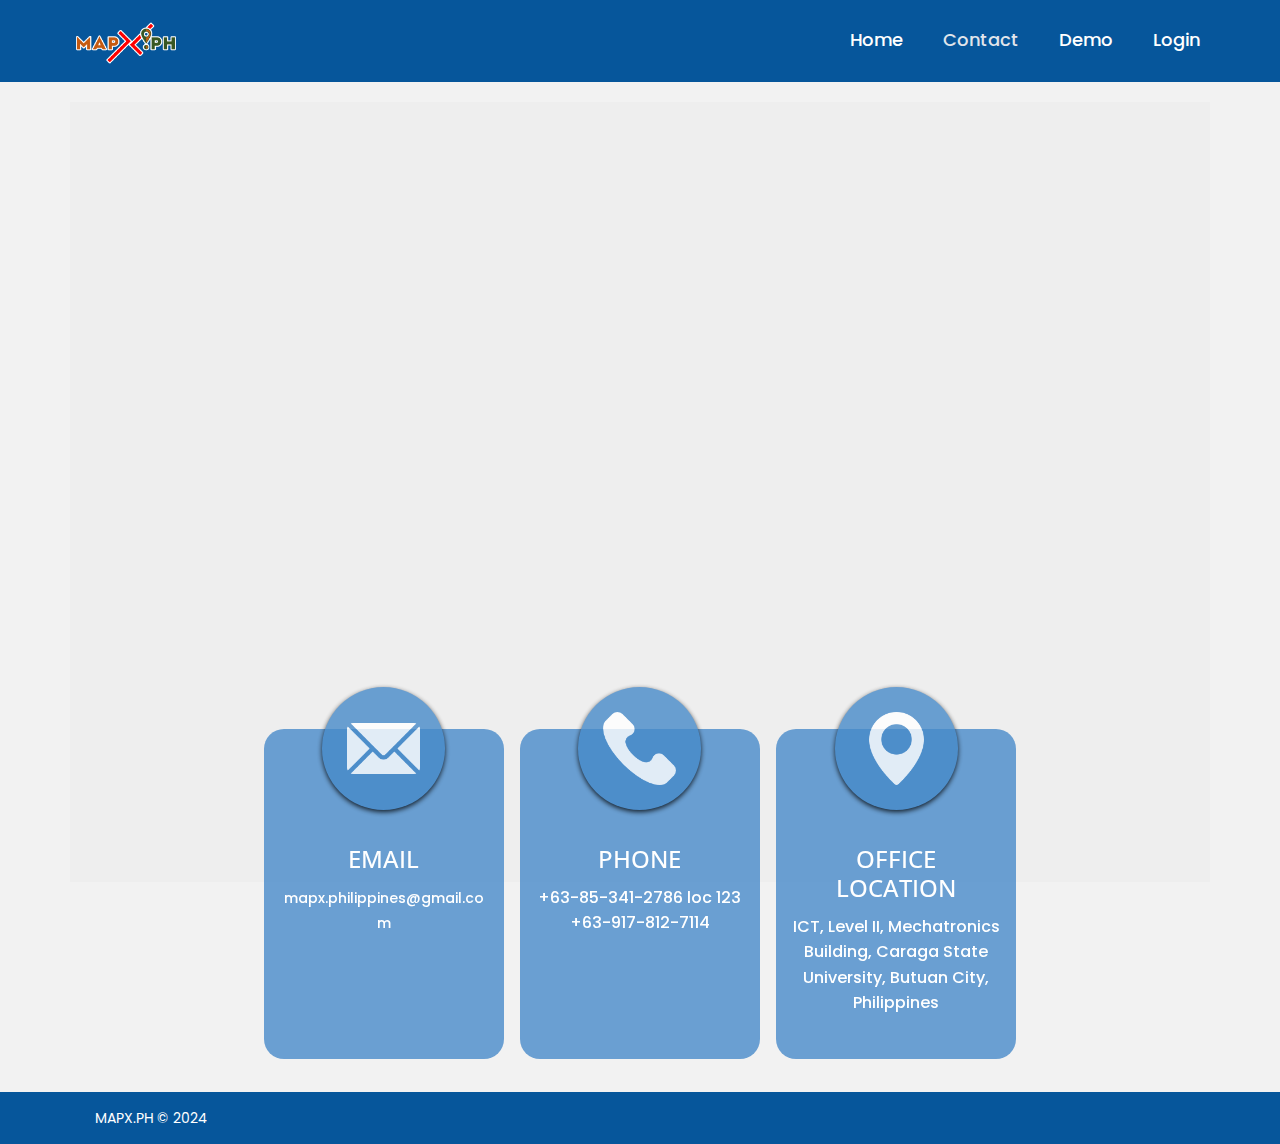
<file: Contact.html>
<!DOCTYPE html>
<html style="font-size: 16px;" lang="en-PH"><head>
    <meta name="viewport" content="width=device-width, initial-scale=1.0">
    <meta charset="utf-8">
    <meta name="keywords" content="Contact Us">
    <meta name="description" content="MapX: Manage Your Assets, Properties and Map It For Visualization ">
    <title>Contact</title>
    <link rel="stylesheet" href="nicepage.css" media="screen">
<link rel="stylesheet" href="Contact.css" media="screen">
    <script class="u-script" type="text/javascript" src="jquery.js" defer=""></script>
    <script class="u-script" type="text/javascript" src="nicepage.js" defer=""></script>
    <meta name="generator" content="Nicepage 6.13.8, nicepage.com">
    <link id="u-theme-google-font" rel="stylesheet" href="https://fonts.googleapis.com/css?family=Roboto:100,100i,300,300i,400,400i,500,500i,700,700i,900,900i|Open+Sans:300,300i,400,400i,500,500i,600,600i,700,700i,800,800i">
    <link id="u-page-google-font" rel="stylesheet" href="https://fonts.googleapis.com/css?family=Open+Sans:300,300i,400,400i,500,500i,600,600i,700,700i,800,800i|Poppins:100,100i,200,200i,300,300i,400,400i,500,500i,600,600i,700,700i,800,800i,900,900i">
    
    
    
    <script type="application/ld+json">{
		"@context": "http://schema.org",
		"@type": "Organization",
		"name": "Site1",
		"logo": "images/MapPh-Logo-03.png"
}</script>
    <meta name="theme-color" content="#478ac9">
    <meta property="og:title" content="Contact">
    <meta property="og:description" content="MapX: Manage Your Assets, Properties and Map It For Visualization ">
    <meta property="og:type" content="website">
  <meta data-intl-tel-input-cdn-path="intlTelInput/"></head>
  <body data-path-to-root="./" data-include-products="false" class="u-body u-xl-mode" data-lang="en"><header class="u-clearfix u-custom-color-5 u-header u-sticky u-sticky-8716 u-header" id="sec-2b7e" data-animation-name="" data-animation-duration="0" data-animation-delay="0" data-animation-direction=""><div class="u-clearfix u-sheet u-sheet-1">
        <a href="Home.html" class="u-image u-logo u-image-1" data-image-width="1500" data-image-height="720" title="Home">
          <img src="images/MapPh-Logo-03.png" class="u-logo-image u-logo-image-1">
        </a>
        <nav class="u-menu u-menu-one-level u-offcanvas u-menu-1">
          <div class="menu-collapse u-custom-font" style="font-size: 1.125rem; letter-spacing: 0px; font-family: Poppins; font-weight: 500;">
            <a class="u-button-style u-custom-color u-custom-effect-duration u-custom-left-right-menu-spacing u-custom-padding-bottom u-custom-text-active-color u-custom-text-shadow u-custom-text-shadow-color u-custom-top-bottom-menu-spacing u-nav-link u-text-active-palette-1-base u-text-hover-palette-2-base" href="#">
              <svg class="u-svg-link" viewBox="0 0 24 24"><use xlink:href="#menu-hamburger"></use></svg>
              <svg class="u-svg-content" version="1.1" id="menu-hamburger" viewBox="0 0 16 16" x="0px" y="0px" xmlns:xlink="http://www.w3.org/1999/xlink" xmlns="http://www.w3.org/2000/svg"><g><rect y="1" width="16" height="2"></rect><rect y="7" width="16" height="2"></rect><rect y="13" width="16" height="2"></rect>
</g></svg>
            </a>
          </div>
          <div class="u-custom-menu u-nav-container">
            <ul class="u-custom-font u-nav u-spacing-20 u-unstyled u-nav-1"><li class="u-nav-item"><a class="u-button-style u-nav-link u-text-active-palette-5-light-2 u-text-body-alt-color u-text-hover-custom-color-4" href="Home.html" style="padding: 10px;">Home</a>
</li><li class="u-nav-item"><a class="u-button-style u-nav-link u-text-active-palette-5-light-2 u-text-body-alt-color u-text-hover-custom-color-4" href="Contact.html" style="padding: 10px;">Contact</a>
</li><li class="u-nav-item"><a class="u-button-style u-nav-link u-text-active-palette-5-light-2 u-text-body-alt-color u-text-hover-custom-color-4" href="Demo.html" style="padding: 10px;">Demo</a>
</li><li class="u-nav-item"><a class="u-button-style u-nav-link u-text-active-palette-5-light-2 u-text-body-alt-color u-text-hover-custom-color-4" href="https://www.mapx.ph/login" style="padding: 10px;">Login</a>
</li></ul>
          </div>
          <div class="u-custom-menu u-nav-container-collapse">
            <div class="u-black u-container-style u-inner-container-layout u-opacity u-opacity-95 u-sidenav">
              <div class="u-inner-container-layout u-sidenav-overflow">
                <div class="u-menu-close"></div>
                <ul class="u-align-center u-nav u-popupmenu-items u-unstyled u-nav-2"><li class="u-nav-item"><a class="u-button-style u-nav-link" href="Home.html">Home</a>
</li><li class="u-nav-item"><a class="u-button-style u-nav-link" href="Contact.html">Contact</a>
</li><li class="u-nav-item"><a class="u-button-style u-nav-link" href="Demo.html">Demo</a>
</li><li class="u-nav-item"><a class="u-button-style u-nav-link" href="https://www.mapx.ph/login">Login</a>
</li></ul>
              </div>
            </div>
            <div class="u-black u-menu-overlay u-opacity u-opacity-70"></div>
          </div>
        </nav>
      </div><style class="u-sticky-style" data-style-id="8716">.u-sticky-fixed.u-sticky-8716:before, .u-body.u-sticky-fixed .u-sticky-8716:before {
borders: top right bottom left !important
}</style></header>
    <section class="u-align-center u-clearfix u-grey-5 u-section-1" id="carousel_e02e">
      <div class="u-clearfix u-sheet u-sheet-1">
        <div class="u-align-center u-container-style u-expanded-width u-group u-white u-group-1">
          <div class="u-container-layout u-container-layout-1">
            <div class="u-absolute-hcenter u-expanded u-grey-light-2 u-map u-map-1" data-animation-name="" data-animation-duration="0" data-animation-direction="">
              <div class="embed-responsive">
                <iframe class="embed-responsive-item" src="https://www.google.com/maps/embed?pb=!1m14!1m8!1m3!1d614.526968927355!2d125.59759600000001!3d8.955242!3m2!1i1024!2i768!4f13.1!3m3!1m2!1s0x3301eb004b3b12b1%3A0x2cc38a54d7457e56!2sCSU%20Main%20CCISLSG!5e1!3m2!1sen!2sph!4v1721111256636!5m2!1sen!2sph" data-map="[base64]"></iframe>
              </div>
            </div>
            <div class="custom-expanded u-list u-list-1">
              <div class="u-repeater u-repeater-1">
                <div class="u-align-center u-container-style u-list-item u-opacity u-opacity-80 u-palette-1-base u-radius u-repeater-item u-shape-round u-list-item-1">
                  <div class="u-container-layout u-similar-container u-container-layout-2"><span class="u-file-icon u-icon u-icon-circle u-opacity u-opacity-80 u-palette-1-base u-icon-1"><img src="images/542689-77495b6b.png" alt=""></span>
                    <h5 class="u-custom-font u-text u-text-font u-text-white u-text-1">EMAIL</h5>
                    <p class="u-text u-text-2">
                      <a class="u-btn u-button-link u-button-style u-text-white u-btn-1" data-href="#" href="mailto:mapx.philippines@gmail.com">mapx.philippines@gmail.com<br>
                      </a>
                    </p>
                  </div>
                </div>
                <div class="u-align-center u-container-style u-list-item u-opacity u-opacity-80 u-palette-1-base u-radius u-repeater-item u-shape-round u-list-item-2">
                  <div class="u-container-layout u-similar-container u-container-layout-3"><span class="u-file-icon u-icon u-icon-circle u-opacity u-opacity-80 u-palette-1-base u-icon-2"><img src="images/ce131fa2-9b26-4c33-a9f7-aff3357242a7-b90586f4.png" alt=""></span>
                    <h5 class="u-custom-font u-text u-text-font u-text-white u-text-3"> PHONE</h5>
                    <p class="u-text u-text-4"> +63-85-341-2786 loc 123 +63-917-812-7114</p>
                  </div>
                </div>
                <div class="u-align-center u-container-style u-list-item u-opacity u-opacity-80 u-palette-1-base u-radius u-repeater-item u-shape-round u-list-item-3">
                  <div class="u-container-layout u-similar-container u-container-layout-4"><span class="u-file-icon u-icon u-icon-circle u-opacity u-opacity-80 u-palette-1-base u-icon-3"><img src="images/3179068-f8ba2525.png" alt=""></span>
                    <h5 class="u-custom-font u-text u-text-font u-text-white u-text-5"> OFFICE LOCATION</h5>
                    <p class="u-text u-text-6"> ICT, Level II, Mechatronics Building, Caraga State University, Butuan City, Philippines</p>
                  </div>
                </div>
              </div>
            </div>
          </div>
        </div>
      </div>
    </section>
    
    
    
    <footer class="u-align-center u-clearfix u-custom-color-5 u-footer u-valign-middle-lg u-valign-middle-md u-valign-middle-sm u-valign-middle-xl u-footer" id="sec-e699"><p class="u-align-center u-custom-font u-small-text u-text u-text-variant u-text-1"> MAPX.PH © 2024</p></footer>  
</body></html>
</file>
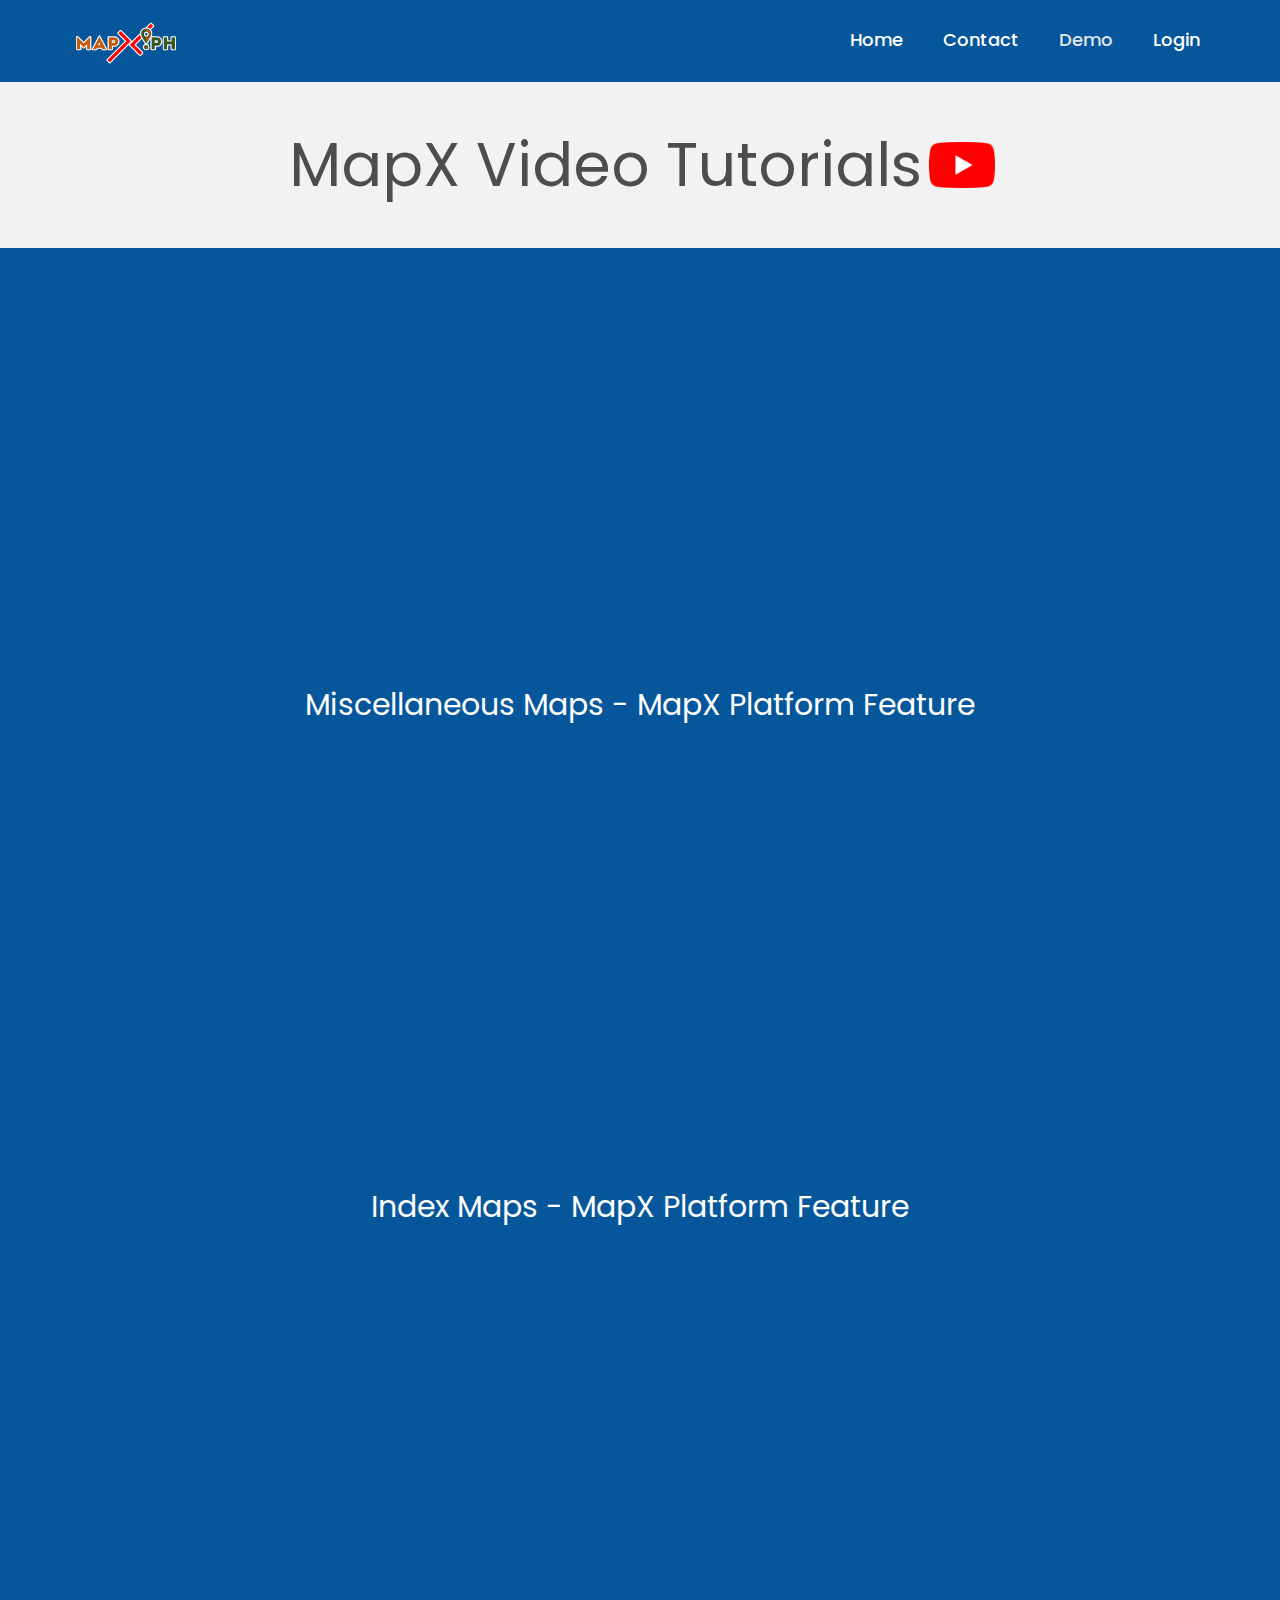
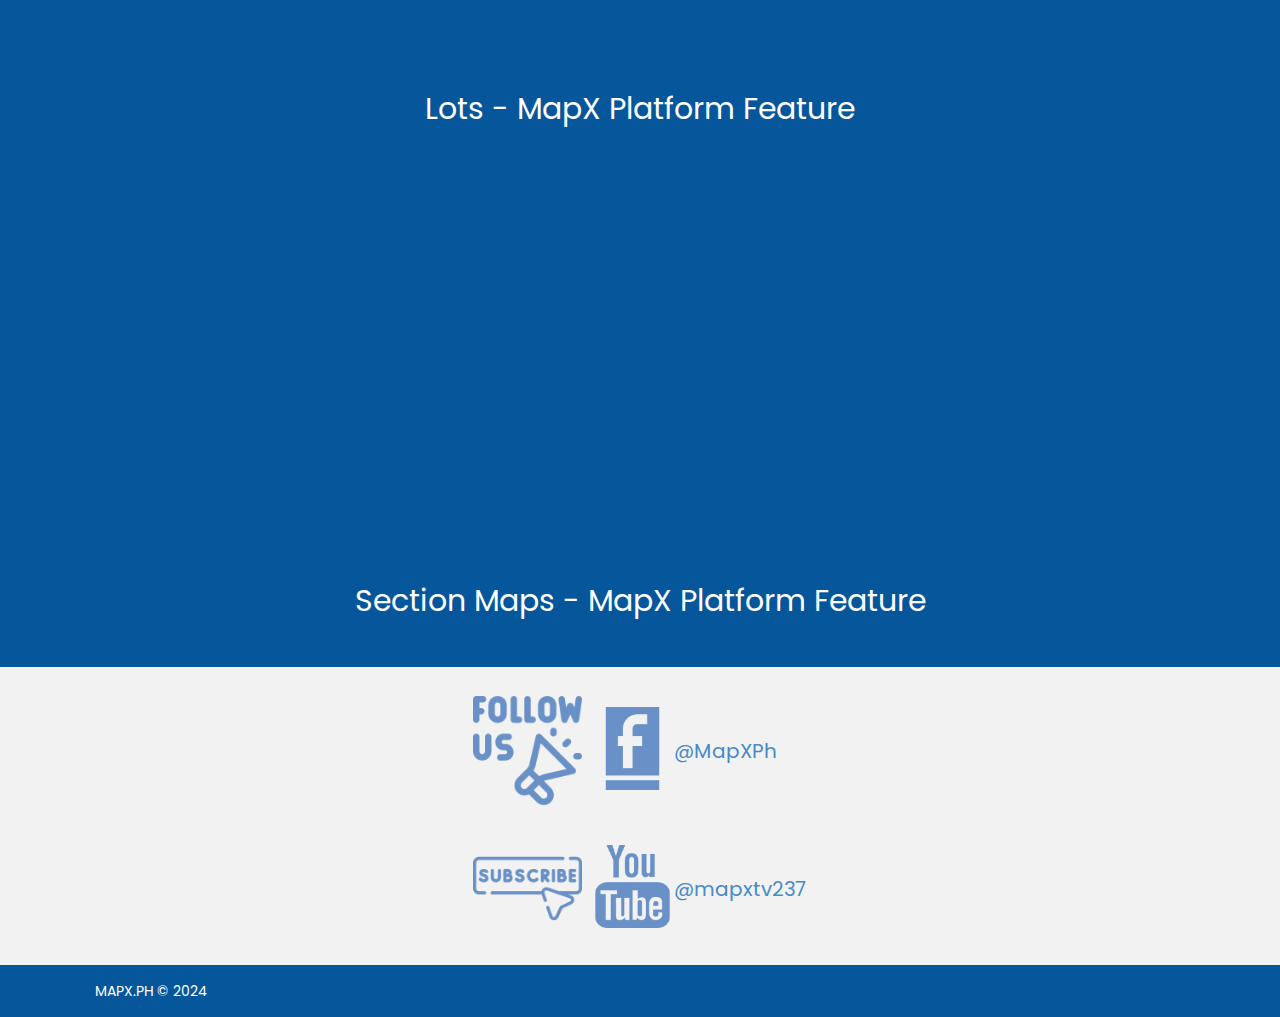
<file: Demo.html>
<!DOCTYPE html>
<html style="font-size: 16px;" lang="en-PH"><head>
    <meta name="viewport" content="width=device-width, initial-scale=1.0">
    <meta charset="utf-8">
    <meta name="keywords" content="01, MapX">
    <meta name="description" content="MapX: Manage Your Assets, Properties and Map It For Visualization ">
    <title>Demo</title>
    <link rel="stylesheet" href="nicepage.css" media="screen">
<link rel="stylesheet" href="Demo.css" media="screen">
    <script class="u-script" type="text/javascript" src="jquery.js" defer=""></script>
    <script class="u-script" type="text/javascript" src="nicepage.js" defer=""></script>
    <meta name="generator" content="Nicepage 6.13.8, nicepage.com">
    <link id="u-theme-google-font" rel="stylesheet" href="https://fonts.googleapis.com/css?family=Roboto:100,100i,300,300i,400,400i,500,500i,700,700i,900,900i|Open+Sans:300,300i,400,400i,500,500i,600,600i,700,700i,800,800i">
    <link id="u-page-google-font" rel="stylesheet" href="https://fonts.googleapis.com/css?family=Poppins:100,100i,200,200i,300,300i,400,400i,500,500i,600,600i,700,700i,800,800i,900,900i">
    
    
    
    
    
    
    
    
    <script type="application/ld+json">{
		"@context": "http://schema.org",
		"@type": "Organization",
		"name": "Site1",
		"logo": "images/MapPh-Logo-03.png"
}</script>
    <meta name="theme-color" content="#478ac9">
    <meta property="og:title" content="Demo">
    <meta property="og:description" content="MapX: Manage Your Assets, Properties and Map It For Visualization ">
    <meta property="og:type" content="website">
  <meta data-intl-tel-input-cdn-path="intlTelInput/"></head>
  <body data-path-to-root="./" data-include-products="false" class="u-body u-xl-mode" data-lang="en"><header class="u-clearfix u-custom-color-5 u-header u-sticky u-sticky-8716 u-header" id="sec-2b7e" data-animation-name="" data-animation-duration="0" data-animation-delay="0" data-animation-direction=""><div class="u-clearfix u-sheet u-sheet-1">
        <a href="Home.html" class="u-image u-logo u-image-1" data-image-width="1500" data-image-height="720" title="Home">
          <img src="images/MapPh-Logo-03.png" class="u-logo-image u-logo-image-1">
        </a>
        <nav class="u-menu u-menu-one-level u-offcanvas u-menu-1">
          <div class="menu-collapse u-custom-font" style="font-size: 1.125rem; letter-spacing: 0px; font-family: Poppins; font-weight: 500;">
            <a class="u-button-style u-custom-color u-custom-effect-duration u-custom-left-right-menu-spacing u-custom-padding-bottom u-custom-text-active-color u-custom-text-shadow u-custom-text-shadow-color u-custom-top-bottom-menu-spacing u-nav-link u-text-active-palette-1-base u-text-hover-palette-2-base" href="#">
              <svg class="u-svg-link" viewBox="0 0 24 24"><use xlink:href="#menu-hamburger"></use></svg>
              <svg class="u-svg-content" version="1.1" id="menu-hamburger" viewBox="0 0 16 16" x="0px" y="0px" xmlns:xlink="http://www.w3.org/1999/xlink" xmlns="http://www.w3.org/2000/svg"><g><rect y="1" width="16" height="2"></rect><rect y="7" width="16" height="2"></rect><rect y="13" width="16" height="2"></rect>
</g></svg>
            </a>
          </div>
          <div class="u-custom-menu u-nav-container">
            <ul class="u-custom-font u-nav u-spacing-20 u-unstyled u-nav-1"><li class="u-nav-item"><a class="u-button-style u-nav-link u-text-active-palette-5-light-2 u-text-body-alt-color u-text-hover-custom-color-4" href="Home.html" style="padding: 10px;">Home</a>
</li><li class="u-nav-item"><a class="u-button-style u-nav-link u-text-active-palette-5-light-2 u-text-body-alt-color u-text-hover-custom-color-4" href="Contact.html" style="padding: 10px;">Contact</a>
</li><li class="u-nav-item"><a class="u-button-style u-nav-link u-text-active-palette-5-light-2 u-text-body-alt-color u-text-hover-custom-color-4" href="Demo.html" style="padding: 10px;">Demo</a>
</li><li class="u-nav-item"><a class="u-button-style u-nav-link u-text-active-palette-5-light-2 u-text-body-alt-color u-text-hover-custom-color-4" href="https://www.mapx.ph/login" style="padding: 10px;">Login</a>
</li></ul>
          </div>
          <div class="u-custom-menu u-nav-container-collapse">
            <div class="u-black u-container-style u-inner-container-layout u-opacity u-opacity-95 u-sidenav">
              <div class="u-inner-container-layout u-sidenav-overflow">
                <div class="u-menu-close"></div>
                <ul class="u-align-center u-nav u-popupmenu-items u-unstyled u-nav-2"><li class="u-nav-item"><a class="u-button-style u-nav-link" href="Home.html">Home</a>
</li><li class="u-nav-item"><a class="u-button-style u-nav-link" href="Contact.html">Contact</a>
</li><li class="u-nav-item"><a class="u-button-style u-nav-link" href="Demo.html">Demo</a>
</li><li class="u-nav-item"><a class="u-button-style u-nav-link" href="https://www.mapx.ph/login">Login</a>
</li></ul>
              </div>
            </div>
            <div class="u-black u-menu-overlay u-opacity u-opacity-70"></div>
          </div>
        </nav>
      </div><style class="u-sticky-style" data-style-id="8716">.u-sticky-fixed.u-sticky-8716:before, .u-body.u-sticky-fixed .u-sticky-8716:before {
borders: top right bottom left !important
}</style></header>
    <section class="u-clearfix u-grey-5 u-section-1" id="carousel_c8f6">
      <div class="u-clearfix u-sheet u-valign-middle u-sheet-1">
        <div class="data-layout-selected u-clearfix u-expanded-width u-gutter-0 u-layout-wrap u-layout-wrap-1">
          <div class="u-gutter-0 u-layout">
            <div class="u-layout-col">
              <div class="u-size-60">
                <div class="u-layout-row">
                  <div class="u-align-center u-container-style u-layout-cell u-size-60 u-layout-cell-1">
                    <div class="u-container-layout u-container-layout-1">
                      <h2 class="u-custom-font u-text u-text-custom-color-8 u-text-1"> MapX&nbsp;Video Tutorials</h2>
                      <div class="u-expanded-height u-social-icons u-spacing-0 u-social-icons-1">
                        <a class="u-social-url" title="YouTube" target="_blank" href="https://www.youtube.com/@mapxtv237"><span class="u-file-icon u-icon u-social-icon u-social-twitter u-icon-1"><img src="images/YouTube_full-color_icon_2017.svg.webp" alt=""></span>
                        </a>
                      </div>
                    </div>
                  </div>
                </div>
              </div>
            </div>
          </div>
        </div>
      </div>
    </section>
    <section class="u-align-center u-clearfix u-custom-color-5 u-section-2" id="carousel_60bd">
      <div class="u-clearfix u-sheet u-sheet-1">
        <div class="custom-expanded u-align-left u-video u-video-1">
          <div class="embed-responsive embed-responsive-1">
            <iframe style="position: absolute;top: 0;left: 0;width: 100%;height: 100%;" class="embed-responsive-item" src="https://www.youtube.com/embed/GwCNXEQrsiE?mute=0&amp;showinfo=0&amp;controls=0&amp;start=0" frameborder="0" allowfullscreen=""></iframe>
          </div>
        </div>
        <h2 class="u-align-center u-custom-font u-text u-text-default u-text-1"> Miscellaneous Maps - MapX Platform Feature</h2>
      </div>
    </section>
    <section class="u-align-center u-clearfix u-container-align-center u-custom-color-5 u-section-3" id="sec-cf51">
      <div class="u-clearfix u-sheet u-sheet-1">
        <div class="custom-expanded u-align-left u-video u-video-1">
          <div class="embed-responsive embed-responsive-1">
            <iframe style="position: absolute;top: 0;left: 0;width: 100%;height: 100%;" class="embed-responsive-item" src="https://www.youtube.com/embed/3XlUICZKM8Q?mute=0&amp;showinfo=0&amp;controls=0&amp;start=0" frameborder="0" allowfullscreen=""></iframe>
          </div>
        </div>
        <h2 class="u-align-center u-custom-font u-text u-text-default u-text-1"> Index Maps - MapX Platform Feature</h2>
      </div>
    </section>
    <section class="u-align-center u-clearfix u-container-align-center u-custom-color-5 u-section-4" id="carousel_2027">
      <div class="u-clearfix u-sheet u-sheet-1">
        <div class="custom-expanded u-align-left u-video u-video-1">
          <div class="embed-responsive embed-responsive-1">
            <iframe style="position: absolute;top: 0;left: 0;width: 100%;height: 100%;" class="embed-responsive-item" src="https://www.youtube.com/embed/lOZVuDmcc5g?mute=0&amp;showinfo=0&amp;controls=0&amp;start=0" frameborder="0" allowfullscreen=""></iframe>
          </div>
        </div>
        <h2 class="u-align-center u-custom-font u-text u-text-default u-text-1"> Lots - MapX Platform Feature</h2>
      </div>
    </section>
    <section class="u-align-center u-clearfix u-container-align-center u-custom-color-5 u-section-5" id="carousel_ebe1">
      <div class="u-clearfix u-sheet u-sheet-1">
        <div class="custom-expanded u-align-left u-video u-video-1">
          <div class="embed-responsive embed-responsive-1">
            <iframe style="position: absolute;top: 0;left: 0;width: 100%;height: 100%;" class="embed-responsive-item" src="https://www.youtube.com/embed/r3p10VzXZoI?mute=0&amp;showinfo=0&amp;controls=0&amp;start=0" frameborder="0" allowfullscreen=""></iframe>
          </div>
        </div>
        <h2 class="u-align-center u-custom-font u-text u-text-default u-text-1"> Section Maps - MapX Platform Feature</h2>
      </div>
    </section>
    <section class="u-clearfix u-grey-5 u-section-6" id="sec-071c">
      <div class="u-clearfix u-sheet u-valign-middle u-sheet-1">
        <div class="custom-expanded u-list u-list-1">
          <div class="u-repeater u-repeater-1">
            <div class="u-align-center u-container-style u-custom-item u-grey-5 u-list-item u-repeater-item u-list-item-1">
              <div class="u-container-layout u-similar-container u-container-layout-1"><span class="u-align-left u-file-icon u-icon u-text-custom-color-4 u-icon-1"><img src="images/5662739-900dffb6.png" alt=""></span><span class="u-align-left u-file-icon u-icon u-text-custom-color-4 u-icon-2" data-href="https://www.facebook.com/MapXPh" data-target="_blank"><img src="images/1860029-fd8aba99.png" alt=""></span>
                <p class="u-text u-text-custom-color-4 u-text-default u-text-1">
                  <a class="u-btn u-button-link u-button-style u-text-palette-1-base u-btn-1" href="https://www.facebook.com/MapXPh" target="_blank"> @MapXPh</a>
                </p>
              </div>
            </div>
            <div class="u-align-center u-container-style u-custom-item u-grey-5 u-list-item u-repeater-item u-list-item-2">
              <div class="u-container-layout u-similar-container u-container-layout-2"><span class="u-align-left u-file-icon u-icon u-text-custom-color-4 u-icon-3"><img src="images/5671858-170b9ef9.png" alt=""></span><span class="u-align-left u-file-icon u-icon u-text-custom-color-4 u-icon-4" data-href="https://www.youtube.com/@mapxtv237" data-target="_blank"><img src="images/108-3004b447.png" alt=""></span>
                <p class="u-text u-text-custom-color-4 u-text-default u-text-2">
                  <a class="u-btn u-button-link u-button-style u-text-palette-1-base u-btn-2" href="https://www.youtube.com/@mapxtv237" target="_blank"> @mapxtv237</a>
                </p>
              </div>
            </div>
          </div>
        </div>
      </div>
    </section>
    
    
    
    <footer class="u-align-center u-clearfix u-custom-color-5 u-footer u-valign-middle-lg u-valign-middle-md u-valign-middle-sm u-valign-middle-xl u-footer" id="sec-e699"><p class="u-align-center u-custom-font u-small-text u-text u-text-variant u-text-1"> MAPX.PH © 2024</p></footer>
</body></html>
</file>
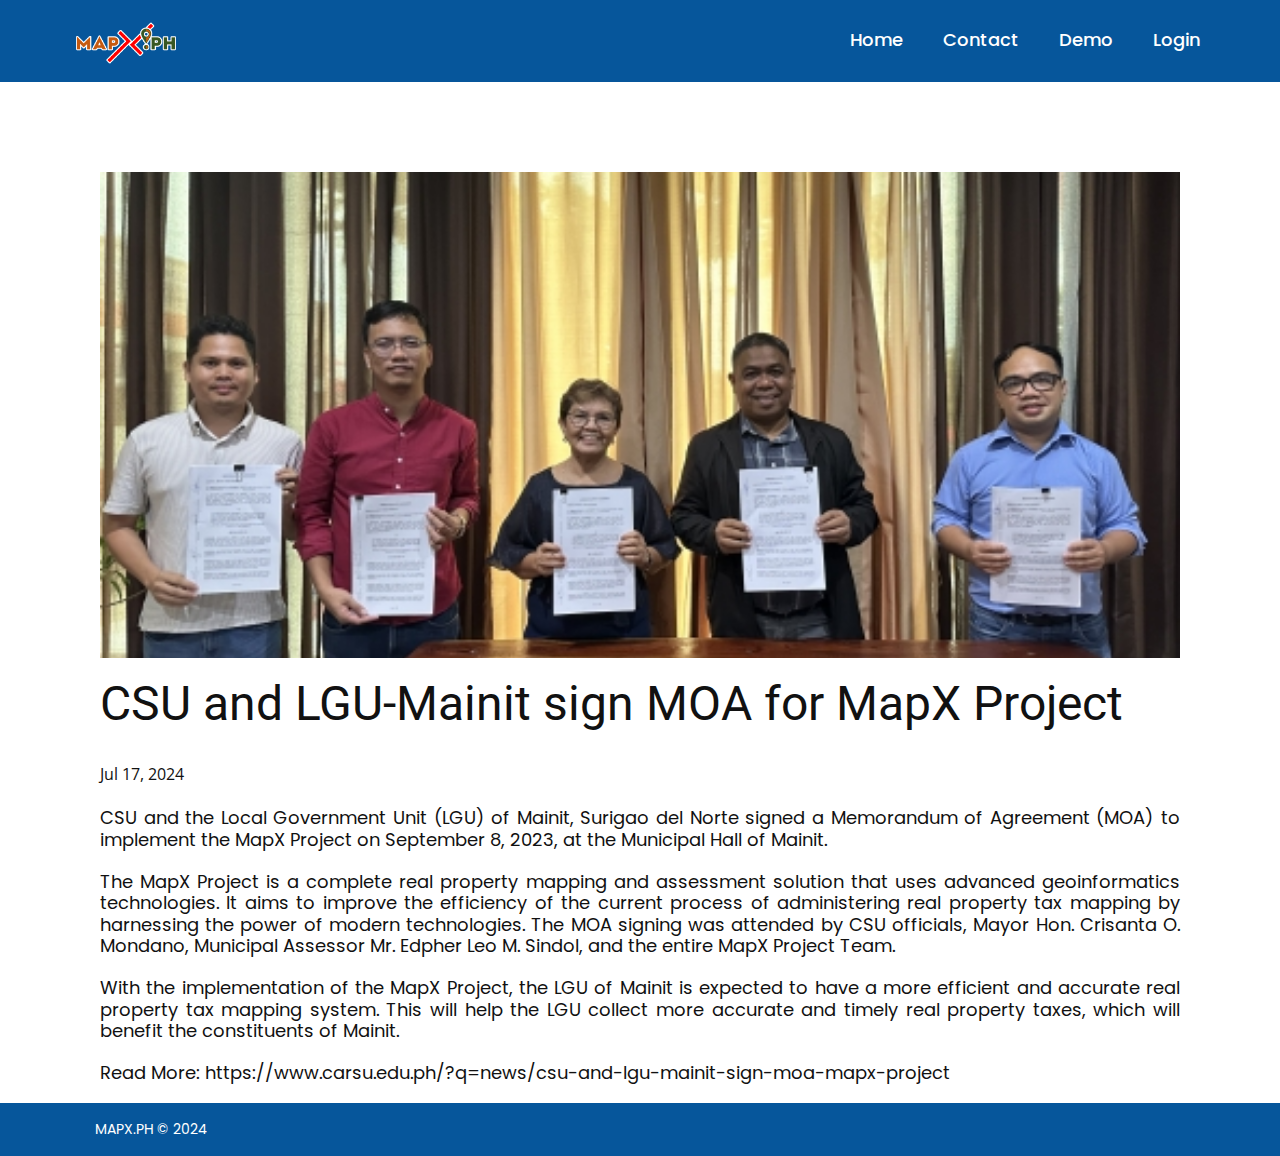
<file: blog/csu-and-lgu-mainit-sign-moa-for-mapx-project.html>
<!DOCTYPE html>
<html style="font-size: 16px;" lang="en-PH"><head>
    <meta name="viewport" content="width=device-width, initial-scale=1.0">
    <meta charset="utf-8">
    <meta name="keywords" content="Post 1 Headline">
    <meta name="description" content="MapX: Manage Your Assets, Properties and Map It For Visualization ">
    <title>CSU and LGU-Mainit sign MOA for MapX Project</title>
    <link rel="stylesheet" href="../nicepage.css" media="screen">
<link rel="stylesheet" href="../Post-Template.css" media="screen">
    <script class="u-script" type="text/javascript" src="../jquery.js" defer=""></script>
    <script class="u-script" type="text/javascript" src="../nicepage.js" defer=""></script>
    <meta name="generator" content="Nicepage 6.13.8, nicepage.com">
    <link id="u-theme-google-font" rel="stylesheet" href="https://fonts.googleapis.com/css?family=Roboto:100,100i,300,300i,400,400i,500,500i,700,700i,900,900i|Open+Sans:300,300i,400,400i,500,500i,600,600i,700,700i,800,800i">
    <link id="u-page-google-font" rel="stylesheet" href="https://fonts.googleapis.com/css?family=Poppins:100,100i,200,200i,300,300i,400,400i,500,500i,600,600i,700,700i,800,800i,900,900i">
    
    
    
    <script type="application/ld+json">{
		"@context": "http://schema.org",
		"@type": "Organization",
		"name": "Site1",
		"logo": "images/MapPh-Logo-03.png"
}</script>
    <meta name="theme-color" content="#478ac9">
  <meta data-intl-tel-input-cdn-path="intlTelInput/"></head>
  <body data-path-to-root="./" data-include-products="false" class="u-body u-xl-mode" data-lang="en"><header class="u-clearfix u-custom-color-5 u-header u-sticky u-sticky-8716 u-header" id="sec-2b7e" data-animation-name="" data-animation-duration="0" data-animation-delay="0" data-animation-direction=""><div class="u-clearfix u-sheet u-sheet-1">
        <a href="../Home.html" class="u-image u-logo u-image-1" data-image-width="1500" data-image-height="720" title="Home">
          <img src="../images/MapPh-Logo-03.png" class="u-logo-image u-logo-image-1">
        </a>
        <nav class="u-menu u-menu-one-level u-offcanvas u-menu-1">
          <div class="menu-collapse u-custom-font" style="font-size: 1.125rem; letter-spacing: 0px; font-family: Poppins; font-weight: 500;">
            <a class="u-button-style u-custom-color u-custom-effect-duration u-custom-left-right-menu-spacing u-custom-padding-bottom u-custom-text-active-color u-custom-text-shadow u-custom-text-shadow-color u-custom-top-bottom-menu-spacing u-nav-link u-text-active-palette-1-base u-text-hover-palette-2-base" href="#">
              <svg class="u-svg-link" viewBox="0 0 24 24"><use xlink:href="#menu-hamburger"></use></svg>
              <svg class="u-svg-content" version="1.1" id="menu-hamburger" viewBox="0 0 16 16" x="0px" y="0px" xmlns:xlink="http://www.w3.org/1999/xlink" xmlns="http://www.w3.org/2000/svg"><g><rect y="1" width="16" height="2"></rect><rect y="7" width="16" height="2"></rect><rect y="13" width="16" height="2"></rect>
</g></svg>
            </a>
          </div>
          <div class="u-custom-menu u-nav-container">
            <ul class="u-custom-font u-nav u-spacing-20 u-unstyled u-nav-1"><li class="u-nav-item"><a class="u-button-style u-nav-link u-text-active-palette-5-light-2 u-text-body-alt-color u-text-hover-custom-color-4" href="../Home.html" style="padding: 10px;">Home</a>
</li><li class="u-nav-item"><a class="u-button-style u-nav-link u-text-active-palette-5-light-2 u-text-body-alt-color u-text-hover-custom-color-4" href="../Contact.html" style="padding: 10px;">Contact</a>
</li><li class="u-nav-item"><a class="u-button-style u-nav-link u-text-active-palette-5-light-2 u-text-body-alt-color u-text-hover-custom-color-4" href="../Demo.html" style="padding: 10px;">Demo</a>
</li><li class="u-nav-item"><a class="u-button-style u-nav-link u-text-active-palette-5-light-2 u-text-body-alt-color u-text-hover-custom-color-4" href="https://www.mapx.ph/login" style="padding: 10px;">Login</a>
</li></ul>
          </div>
          <div class="u-custom-menu u-nav-container-collapse">
            <div class="u-black u-container-style u-inner-container-layout u-opacity u-opacity-95 u-sidenav">
              <div class="u-inner-container-layout u-sidenav-overflow">
                <div class="u-menu-close"></div>
                <ul class="u-align-center u-nav u-popupmenu-items u-unstyled u-nav-2"><li class="u-nav-item"><a class="u-button-style u-nav-link" href="../Home.html">Home</a>
</li><li class="u-nav-item"><a class="u-button-style u-nav-link" href="../Contact.html">Contact</a>
</li><li class="u-nav-item"><a class="u-button-style u-nav-link" href="../Demo.html">Demo</a>
</li><li class="u-nav-item"><a class="u-button-style u-nav-link" href="https://www.mapx.ph/login">Login</a>
</li></ul>
              </div>
            </div>
            <div class="u-black u-menu-overlay u-opacity u-opacity-70"></div>
          </div>
        </nav>
      </div><style class="u-sticky-style" data-style-id="8716">.u-sticky-fixed.u-sticky-8716:before, .u-body.u-sticky-fixed .u-sticky-8716:before {
borders: top right bottom left !important
}</style></header>
    <section class="u-align-center u-clearfix u-section-1" id="sec-7783">
      <div class="u-clearfix u-sheet u-valign-middle-md u-valign-middle-sm u-valign-middle-xs u-sheet-1"><!--post_details--><!--post_details_options_json--><!--{"source":""}--><!--/post_details_options_json--><!--blog_post-->
        <div class="u-container-style u-expanded-width u-post-details u-post-details-1">
          <div class="u-container-layout u-valign-middle u-container-layout-1"><!--blog_post_image-->
            <img alt="" class="u-blog-control u-expanded-width u-image u-image-default u-image-1" src="../images/1_1.jpg"><!--/blog_post_image--><!--blog_post_header-->
            <h2 class="u-blog-control u-text u-text-1">CSU and LGU-Mainit sign MOA for MapX Project</h2><!--/blog_post_header--><!--blog_post_metadata-->
            <div class="u-blog-control u-metadata u-metadata-1"><!--blog_post_metadata_date-->
              <span class="u-meta-date u-meta-icon">Jul 17, 2024</span><!--/blog_post_metadata_date--><!--blog_post_metadata_category-->
              <!--/blog_post_metadata_category--><!--blog_post_metadata_comments-->
              <!--/blog_post_metadata_comments-->
            </div><!--/blog_post_metadata--><!--blog_post_content-->
            <div class="u-align-justify u-blog-control u-post-content u-text u-text-2 fr-view"><h6 id="isPasted"><span class="u-custom-font" style="font-family: Poppins;">CSU and the Local Government Unit (LGU) of Mainit, Surigao del Norte signed a Memorandum of Agreement (MOA) to implement the MapX Project on September 8, 2023, at the Municipal Hall of Mainit.</span></h6><h6><span class="u-custom-font" style="font-family: Poppins;">The MapX Project is a complete real property mapping and assessment solution that uses advanced geoinformatics technologies. It aims to improve the efficiency of the current process of administering real property tax mapping by harnessing the power of modern technologies. The MOA signing was attended by CSU officials, Mayor Hon. Crisanta O. Mondano, Municipal Assessor Mr. Edpher Leo M. Sindol, and the entire MapX Project Team.</span></h6><h6><span class="u-custom-font" style="font-family: Poppins;">With the implementation of the MapX Project, the LGU of Mainit is expected to have a more efficient and accurate real property tax mapping system. This will help the LGU collect more accurate and timely real property taxes, which will benefit the constituents of Mainit.</span></h6><h6><span class="u-custom-font" style="font-family: Poppins;">Read More: https://www.carsu.edu.ph/?q=news/csu-and-lgu-mainit-sign-moa-mapx-project</span></h6></div><!--/blog_post_content-->
          </div>
        </div><!--/blog_post--><!--/post_details-->
      </div>
    </section>
    
    
    
    <footer class="u-align-center u-clearfix u-custom-color-5 u-footer u-valign-middle-lg u-valign-middle-md u-valign-middle-sm u-valign-middle-xl u-footer" id="sec-e699"><p class="u-align-center u-custom-font u-small-text u-text u-text-variant u-text-1"> MAPX.PH © 2024</p></footer>  
</body></html>
</file>
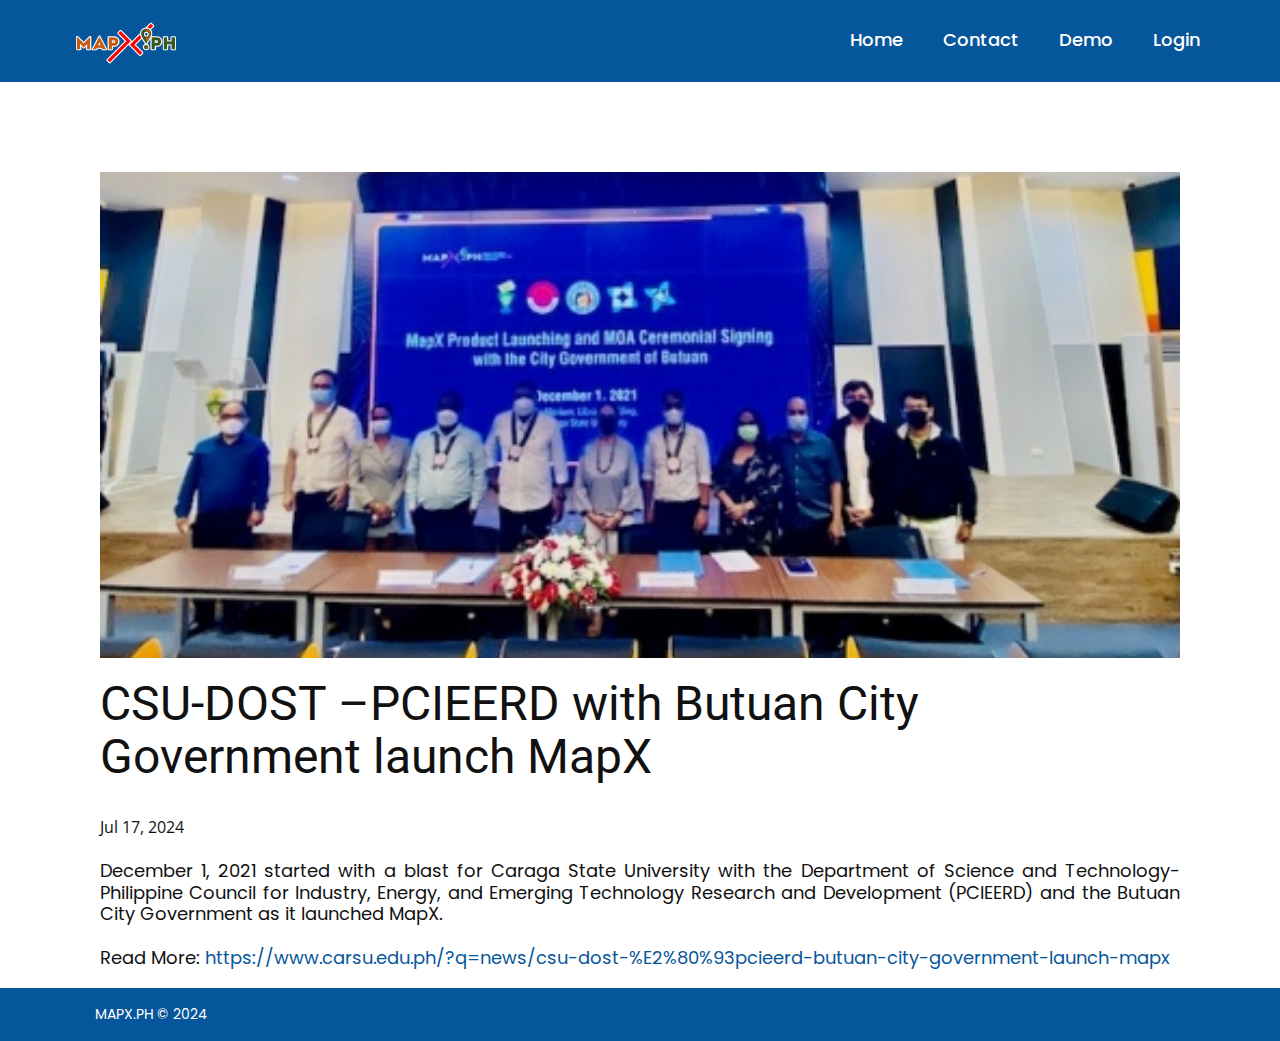
<file: blog/csu-dost-pcieerd-with-butuan-city-government-launch-mapx.html>
<!DOCTYPE html>
<html style="font-size: 16px;" lang="en-PH"><head>
    <meta name="viewport" content="width=device-width, initial-scale=1.0">
    <meta charset="utf-8">
    <meta name="keywords" content="Post 1 Headline">
    <meta name="description" content="MapX: Manage Your Assets, Properties and Map It For Visualization ">
    <title>CSU-DOST –PCIEERD with Butuan City Government launch MapX</title>
    <link rel="stylesheet" href="../nicepage.css" media="screen">
<link rel="stylesheet" href="../Post-Template.css" media="screen">
    <script class="u-script" type="text/javascript" src="../jquery.js" defer=""></script>
    <script class="u-script" type="text/javascript" src="../nicepage.js" defer=""></script>
    <meta name="generator" content="Nicepage 6.13.8, nicepage.com">
    <link id="u-theme-google-font" rel="stylesheet" href="https://fonts.googleapis.com/css?family=Roboto:100,100i,300,300i,400,400i,500,500i,700,700i,900,900i|Open+Sans:300,300i,400,400i,500,500i,600,600i,700,700i,800,800i">
    <link id="u-page-google-font" rel="stylesheet" href="https://fonts.googleapis.com/css?family=Poppins:100,100i,200,200i,300,300i,400,400i,500,500i,600,600i,700,700i,800,800i,900,900i">
    
    
    
    <script type="application/ld+json">{
		"@context": "http://schema.org",
		"@type": "Organization",
		"name": "Site1",
		"logo": "images/MapPh-Logo-03.png"
}</script>
    <meta name="theme-color" content="#478ac9">
  <meta data-intl-tel-input-cdn-path="intlTelInput/"></head>
  <body data-path-to-root="./" data-include-products="false" class="u-body u-xl-mode" data-lang="en"><header class="u-clearfix u-custom-color-5 u-header u-sticky u-sticky-8716 u-header" id="sec-2b7e" data-animation-name="" data-animation-duration="0" data-animation-delay="0" data-animation-direction=""><div class="u-clearfix u-sheet u-sheet-1">
        <a href="../Home.html" class="u-image u-logo u-image-1" data-image-width="1500" data-image-height="720" title="Home">
          <img src="../images/MapPh-Logo-03.png" class="u-logo-image u-logo-image-1">
        </a>
        <nav class="u-menu u-menu-one-level u-offcanvas u-menu-1">
          <div class="menu-collapse u-custom-font" style="font-size: 1.125rem; letter-spacing: 0px; font-family: Poppins; font-weight: 500;">
            <a class="u-button-style u-custom-color u-custom-effect-duration u-custom-left-right-menu-spacing u-custom-padding-bottom u-custom-text-active-color u-custom-text-shadow u-custom-text-shadow-color u-custom-top-bottom-menu-spacing u-nav-link u-text-active-palette-1-base u-text-hover-palette-2-base" href="#">
              <svg class="u-svg-link" viewBox="0 0 24 24"><use xlink:href="#menu-hamburger"></use></svg>
              <svg class="u-svg-content" version="1.1" id="menu-hamburger" viewBox="0 0 16 16" x="0px" y="0px" xmlns:xlink="http://www.w3.org/1999/xlink" xmlns="http://www.w3.org/2000/svg"><g><rect y="1" width="16" height="2"></rect><rect y="7" width="16" height="2"></rect><rect y="13" width="16" height="2"></rect>
</g></svg>
            </a>
          </div>
          <div class="u-custom-menu u-nav-container">
            <ul class="u-custom-font u-nav u-spacing-20 u-unstyled u-nav-1"><li class="u-nav-item"><a class="u-button-style u-nav-link u-text-active-palette-5-light-2 u-text-body-alt-color u-text-hover-custom-color-4" href="../Home.html" style="padding: 10px;">Home</a>
</li><li class="u-nav-item"><a class="u-button-style u-nav-link u-text-active-palette-5-light-2 u-text-body-alt-color u-text-hover-custom-color-4" href="../Contact.html" style="padding: 10px;">Contact</a>
</li><li class="u-nav-item"><a class="u-button-style u-nav-link u-text-active-palette-5-light-2 u-text-body-alt-color u-text-hover-custom-color-4" href="../Demo.html" style="padding: 10px;">Demo</a>
</li><li class="u-nav-item"><a class="u-button-style u-nav-link u-text-active-palette-5-light-2 u-text-body-alt-color u-text-hover-custom-color-4" href="https://www.mapx.ph/login" style="padding: 10px;">Login</a>
</li></ul>
          </div>
          <div class="u-custom-menu u-nav-container-collapse">
            <div class="u-black u-container-style u-inner-container-layout u-opacity u-opacity-95 u-sidenav">
              <div class="u-inner-container-layout u-sidenav-overflow">
                <div class="u-menu-close"></div>
                <ul class="u-align-center u-nav u-popupmenu-items u-unstyled u-nav-2"><li class="u-nav-item"><a class="u-button-style u-nav-link" href="../Home.html">Home</a>
</li><li class="u-nav-item"><a class="u-button-style u-nav-link" href="../Contact.html">Contact</a>
</li><li class="u-nav-item"><a class="u-button-style u-nav-link" href="../Demo.html">Demo</a>
</li><li class="u-nav-item"><a class="u-button-style u-nav-link" href="https://www.mapx.ph/login">Login</a>
</li></ul>
              </div>
            </div>
            <div class="u-black u-menu-overlay u-opacity u-opacity-70"></div>
          </div>
        </nav>
      </div><style class="u-sticky-style" data-style-id="8716">.u-sticky-fixed.u-sticky-8716:before, .u-body.u-sticky-fixed .u-sticky-8716:before {
borders: top right bottom left !important
}</style></header>
    <section class="u-align-center u-clearfix u-section-1" id="sec-7783">
      <div class="u-clearfix u-sheet u-valign-middle-md u-valign-middle-sm u-valign-middle-xs u-sheet-1"><!--post_details--><!--post_details_options_json--><!--{"source":""}--><!--/post_details_options_json--><!--blog_post-->
        <div class="u-container-style u-expanded-width u-post-details u-post-details-1">
          <div class="u-container-layout u-valign-middle u-container-layout-1"><!--blog_post_image-->
            <img alt="" class="u-blog-control u-expanded-width u-image u-image-default u-image-1" src="../images/10_2.jpg"><!--/blog_post_image--><!--blog_post_header-->
            <h2 class="u-blog-control u-text u-text-1">CSU-DOST –PCIEERD with Butuan City Government launch MapX</h2><!--/blog_post_header--><!--blog_post_metadata-->
            <div class="u-blog-control u-metadata u-metadata-1"><!--blog_post_metadata_date-->
              <span class="u-meta-date u-meta-icon">Jul 17, 2024</span><!--/blog_post_metadata_date--><!--blog_post_metadata_category-->
              <!--/blog_post_metadata_category--><!--blog_post_metadata_comments-->
              <!--/blog_post_metadata_comments-->
            </div><!--/blog_post_metadata--><!--blog_post_content-->
            <div class="u-align-justify u-blog-control u-post-content u-text u-text-2 fr-view"><h6><span class="u-custom-font" style="font-family: Poppins;">December 1, 2021 started with a blast for Caraga State University with the Department of Science and Technology- Philippine Council for Industry, Energy, and Emerging Technology Research and Development (PCIEERD) and the Butuan City Government as it launched MapX.<br><br>Read More: <span class="u-text-custom-color-5">https://www.carsu.edu.ph/?q=news/csu-dost-%E2%80%93pcieerd-butuan-city-government-launch-mapx</span></span></h6></div><!--/blog_post_content-->
          </div>
        </div><!--/blog_post--><!--/post_details-->
      </div>
    </section>
    
    
    
    <footer class="u-align-center u-clearfix u-custom-color-5 u-footer u-valign-middle-lg u-valign-middle-md u-valign-middle-sm u-valign-middle-xl u-footer" id="sec-e699"><p class="u-align-center u-custom-font u-small-text u-text u-text-variant u-text-1"> MAPX.PH © 2024</p></footer>
</body></html>
</file>
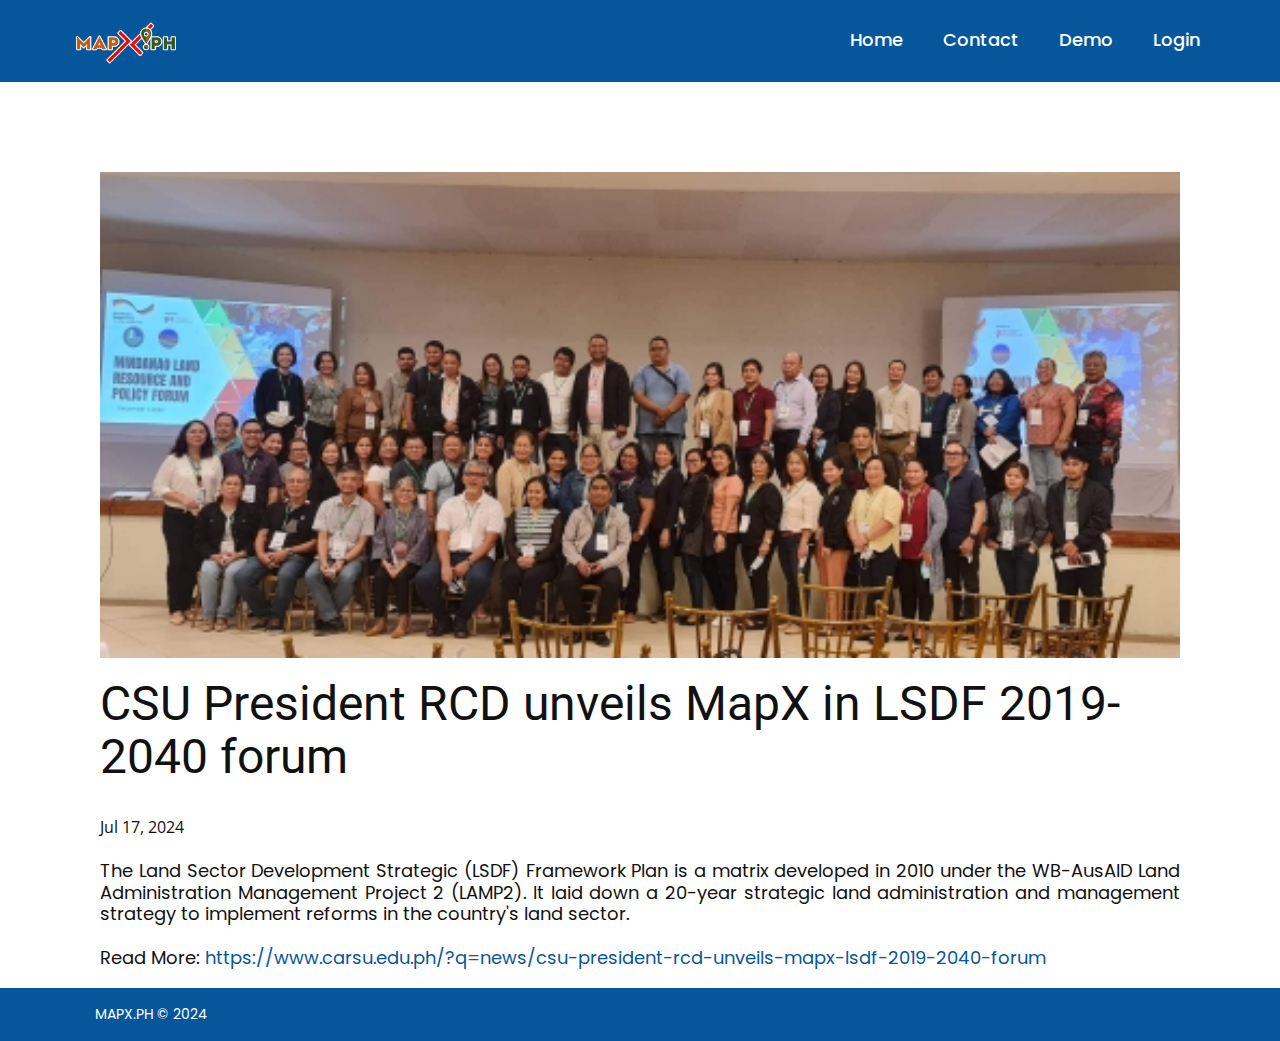
<file: blog/csu-president-rcd-unveils-mapx-in-lsdf-2019-2040-forum.html>
<!DOCTYPE html>
<html style="font-size: 16px;" lang="en-PH"><head>
    <meta name="viewport" content="width=device-width, initial-scale=1.0">
    <meta charset="utf-8">
    <meta name="keywords" content="Post 1 Headline">
    <meta name="description" content="MapX: Manage Your Assets, Properties and Map It For Visualization ">
    <title>CSU President RCD unveils MapX in LSDF 2019-2040 forum</title>
    <link rel="stylesheet" href="../nicepage.css" media="screen">
<link rel="stylesheet" href="../Post-Template.css" media="screen">
    <script class="u-script" type="text/javascript" src="../jquery.js" defer=""></script>
    <script class="u-script" type="text/javascript" src="../nicepage.js" defer=""></script>
    <meta name="generator" content="Nicepage 6.13.8, nicepage.com">
    <link id="u-theme-google-font" rel="stylesheet" href="https://fonts.googleapis.com/css?family=Roboto:100,100i,300,300i,400,400i,500,500i,700,700i,900,900i|Open+Sans:300,300i,400,400i,500,500i,600,600i,700,700i,800,800i">
    <link id="u-page-google-font" rel="stylesheet" href="https://fonts.googleapis.com/css?family=Poppins:100,100i,200,200i,300,300i,400,400i,500,500i,600,600i,700,700i,800,800i,900,900i">
    
    
    
    <script type="application/ld+json">{
		"@context": "http://schema.org",
		"@type": "Organization",
		"name": "Site1",
		"logo": "images/MapPh-Logo-03.png"
}</script>
    <meta name="theme-color" content="#478ac9">
  <meta data-intl-tel-input-cdn-path="intlTelInput/"></head>
  <body data-path-to-root="./" data-include-products="false" class="u-body u-xl-mode" data-lang="en"><header class="u-clearfix u-custom-color-5 u-header u-sticky u-sticky-8716 u-header" id="sec-2b7e" data-animation-name="" data-animation-duration="0" data-animation-delay="0" data-animation-direction=""><div class="u-clearfix u-sheet u-sheet-1">
        <a href="../Home.html" class="u-image u-logo u-image-1" data-image-width="1500" data-image-height="720" title="Home">
          <img src="../images/MapPh-Logo-03.png" class="u-logo-image u-logo-image-1">
        </a>
        <nav class="u-menu u-menu-one-level u-offcanvas u-menu-1">
          <div class="menu-collapse u-custom-font" style="font-size: 1.125rem; letter-spacing: 0px; font-family: Poppins; font-weight: 500;">
            <a class="u-button-style u-custom-color u-custom-effect-duration u-custom-left-right-menu-spacing u-custom-padding-bottom u-custom-text-active-color u-custom-text-shadow u-custom-text-shadow-color u-custom-top-bottom-menu-spacing u-nav-link u-text-active-palette-1-base u-text-hover-palette-2-base" href="#">
              <svg class="u-svg-link" viewBox="0 0 24 24"><use xlink:href="#menu-hamburger"></use></svg>
              <svg class="u-svg-content" version="1.1" id="menu-hamburger" viewBox="0 0 16 16" x="0px" y="0px" xmlns:xlink="http://www.w3.org/1999/xlink" xmlns="http://www.w3.org/2000/svg"><g><rect y="1" width="16" height="2"></rect><rect y="7" width="16" height="2"></rect><rect y="13" width="16" height="2"></rect>
</g></svg>
            </a>
          </div>
          <div class="u-custom-menu u-nav-container">
            <ul class="u-custom-font u-nav u-spacing-20 u-unstyled u-nav-1"><li class="u-nav-item"><a class="u-button-style u-nav-link u-text-active-palette-5-light-2 u-text-body-alt-color u-text-hover-custom-color-4" href="../Home.html" style="padding: 10px;">Home</a>
</li><li class="u-nav-item"><a class="u-button-style u-nav-link u-text-active-palette-5-light-2 u-text-body-alt-color u-text-hover-custom-color-4" href="../Contact.html" style="padding: 10px;">Contact</a>
</li><li class="u-nav-item"><a class="u-button-style u-nav-link u-text-active-palette-5-light-2 u-text-body-alt-color u-text-hover-custom-color-4" href="../Demo.html" style="padding: 10px;">Demo</a>
</li><li class="u-nav-item"><a class="u-button-style u-nav-link u-text-active-palette-5-light-2 u-text-body-alt-color u-text-hover-custom-color-4" href="https://www.mapx.ph/login" style="padding: 10px;">Login</a>
</li></ul>
          </div>
          <div class="u-custom-menu u-nav-container-collapse">
            <div class="u-black u-container-style u-inner-container-layout u-opacity u-opacity-95 u-sidenav">
              <div class="u-inner-container-layout u-sidenav-overflow">
                <div class="u-menu-close"></div>
                <ul class="u-align-center u-nav u-popupmenu-items u-unstyled u-nav-2"><li class="u-nav-item"><a class="u-button-style u-nav-link" href="../Home.html">Home</a>
</li><li class="u-nav-item"><a class="u-button-style u-nav-link" href="../Contact.html">Contact</a>
</li><li class="u-nav-item"><a class="u-button-style u-nav-link" href="../Demo.html">Demo</a>
</li><li class="u-nav-item"><a class="u-button-style u-nav-link" href="https://www.mapx.ph/login">Login</a>
</li></ul>
              </div>
            </div>
            <div class="u-black u-menu-overlay u-opacity u-opacity-70"></div>
          </div>
        </nav>
      </div><style class="u-sticky-style" data-style-id="8716">.u-sticky-fixed.u-sticky-8716:before, .u-body.u-sticky-fixed .u-sticky-8716:before {
borders: top right bottom left !important
}</style></header>
    <section class="u-align-center u-clearfix u-section-1" id="sec-7783">
      <div class="u-clearfix u-sheet u-valign-middle-md u-valign-middle-sm u-valign-middle-xs u-sheet-1"><!--post_details--><!--post_details_options_json--><!--{"source":""}--><!--/post_details_options_json--><!--blog_post-->
        <div class="u-container-style u-expanded-width u-post-details u-post-details-1">
          <div class="u-container-layout u-valign-middle u-container-layout-1"><!--blog_post_image-->
            <img alt="" class="u-blog-control u-expanded-width u-image u-image-default u-image-1" src="../images/318165914_5897307527022536_70628264299499997_n1.jpg"><!--/blog_post_image--><!--blog_post_header-->
            <h2 class="u-blog-control u-text u-text-1">CSU President RCD unveils MapX in LSDF 2019-2040 forum</h2><!--/blog_post_header--><!--blog_post_metadata-->
            <div class="u-blog-control u-metadata u-metadata-1"><!--blog_post_metadata_date-->
              <span class="u-meta-date u-meta-icon">Jul 17, 2024</span><!--/blog_post_metadata_date--><!--blog_post_metadata_category-->
              <!--/blog_post_metadata_category--><!--blog_post_metadata_comments-->
              <!--/blog_post_metadata_comments-->
            </div><!--/blog_post_metadata--><!--blog_post_content-->
            <div class="u-align-justify u-blog-control u-post-content u-text u-text-2 fr-view"><h6 id="isPasted"><span class="u-custom-font" style="font-family: Poppins;">The Land Sector Development Strategic (LSDF) Framework Plan is a matrix developed in 2010 under the WB-AusAID Land Administration Management Project 2 (LAMP2). It laid down a 20-year strategic land administration and management strategy to implement reforms in the country's land sector.<br><br>Read More: <span class="u-text-custom-color-5">https://www.carsu.edu.ph/?q=news/csu-president-rcd-unveils-mapx-lsdf-2019-2040-forum</span></span></h6></div><!--/blog_post_content-->
          </div>
        </div><!--/blog_post--><!--/post_details-->
      </div>
    </section>
    
    
    
    <footer class="u-align-center u-clearfix u-custom-color-5 u-footer u-valign-middle-lg u-valign-middle-md u-valign-middle-sm u-valign-middle-xl u-footer" id="sec-e699"><p class="u-align-center u-custom-font u-small-text u-text u-text-variant u-text-1"> MAPX.PH © 2024</p></footer>
</body></html>
</file>
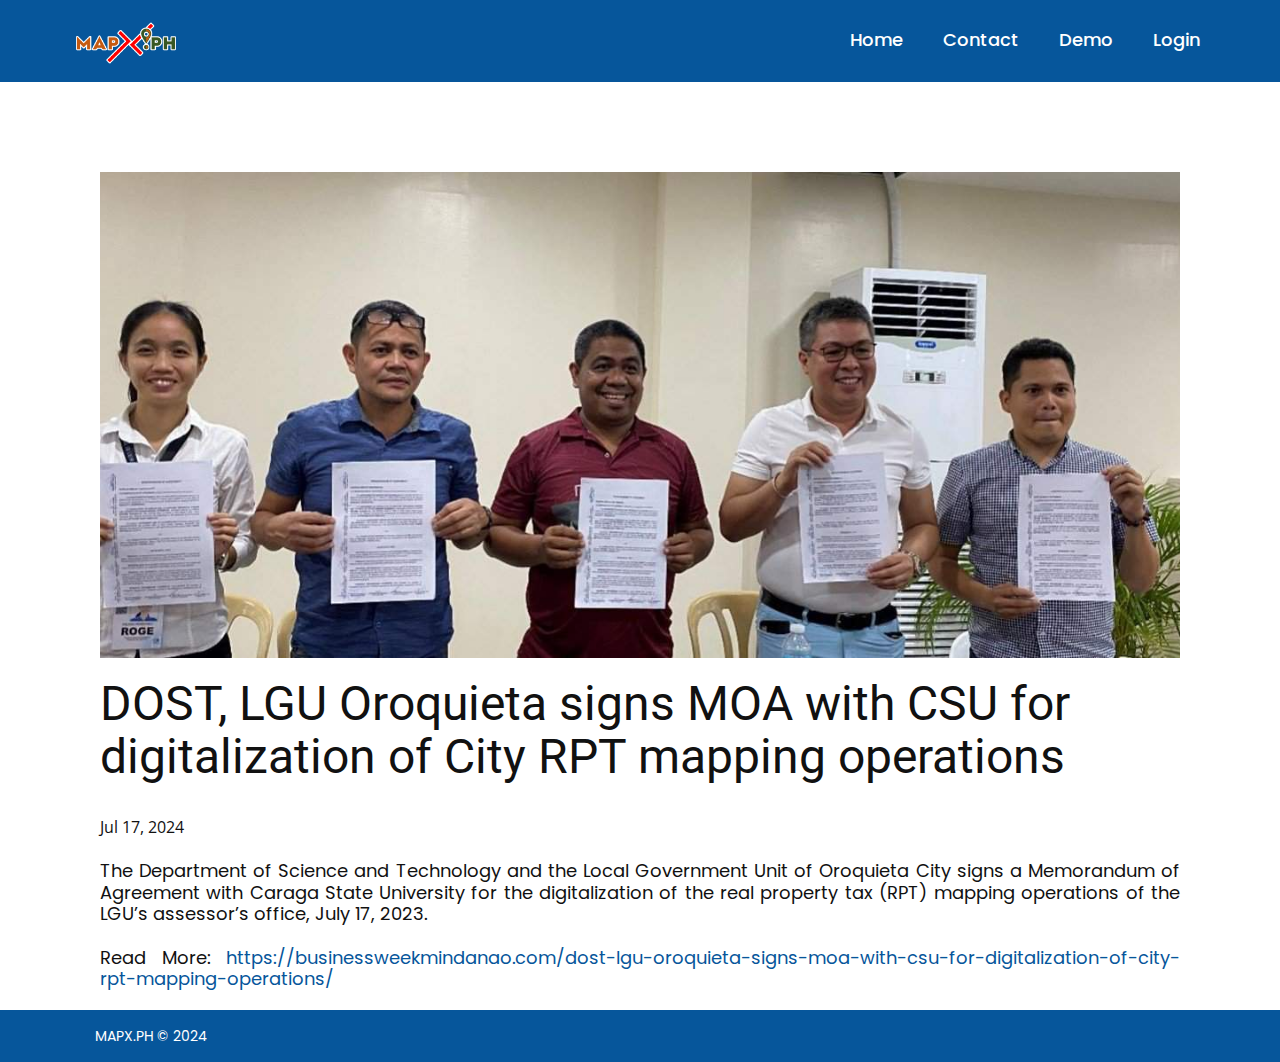
<file: blog/dost-lgu-oroquieta-signs-moa-with-csu-for-digitalization-of-city-rpt-mapping-operations.html>
<!DOCTYPE html>
<html style="font-size: 16px;" lang="en-PH"><head>
    <meta name="viewport" content="width=device-width, initial-scale=1.0">
    <meta charset="utf-8">
    <meta name="keywords" content="Post 1 Headline">
    <meta name="description" content="MapX: Manage Your Assets, Properties and Map It For Visualization ">
    <title>DOST, LGU Oroquieta signs MOA with CSU for digitalization of City RPT mapping operations</title>
    <link rel="stylesheet" href="../nicepage.css" media="screen">
<link rel="stylesheet" href="../Post-Template.css" media="screen">
    <script class="u-script" type="text/javascript" src="../jquery.js" defer=""></script>
    <script class="u-script" type="text/javascript" src="../nicepage.js" defer=""></script>
    <meta name="generator" content="Nicepage 6.13.8, nicepage.com">
    <link id="u-theme-google-font" rel="stylesheet" href="https://fonts.googleapis.com/css?family=Roboto:100,100i,300,300i,400,400i,500,500i,700,700i,900,900i|Open+Sans:300,300i,400,400i,500,500i,600,600i,700,700i,800,800i">
    <link id="u-page-google-font" rel="stylesheet" href="https://fonts.googleapis.com/css?family=Poppins:100,100i,200,200i,300,300i,400,400i,500,500i,600,600i,700,700i,800,800i,900,900i">
    
    
    
    <script type="application/ld+json">{
		"@context": "http://schema.org",
		"@type": "Organization",
		"name": "Site1",
		"logo": "images/MapPh-Logo-03.png"
}</script>
    <meta name="theme-color" content="#478ac9">
  <meta data-intl-tel-input-cdn-path="intlTelInput/"></head>
  <body data-path-to-root="./" data-include-products="false" class="u-body u-xl-mode" data-lang="en"><header class="u-clearfix u-custom-color-5 u-header u-sticky u-sticky-8716 u-header" id="sec-2b7e" data-animation-name="" data-animation-duration="0" data-animation-delay="0" data-animation-direction=""><div class="u-clearfix u-sheet u-sheet-1">
        <a href="../Home.html" class="u-image u-logo u-image-1" data-image-width="1500" data-image-height="720" title="Home">
          <img src="../images/MapPh-Logo-03.png" class="u-logo-image u-logo-image-1">
        </a>
        <nav class="u-menu u-menu-one-level u-offcanvas u-menu-1">
          <div class="menu-collapse u-custom-font" style="font-size: 1.125rem; letter-spacing: 0px; font-family: Poppins; font-weight: 500;">
            <a class="u-button-style u-custom-color u-custom-effect-duration u-custom-left-right-menu-spacing u-custom-padding-bottom u-custom-text-active-color u-custom-text-shadow u-custom-text-shadow-color u-custom-top-bottom-menu-spacing u-nav-link u-text-active-palette-1-base u-text-hover-palette-2-base" href="#">
              <svg class="u-svg-link" viewBox="0 0 24 24"><use xlink:href="#menu-hamburger"></use></svg>
              <svg class="u-svg-content" version="1.1" id="menu-hamburger" viewBox="0 0 16 16" x="0px" y="0px" xmlns:xlink="http://www.w3.org/1999/xlink" xmlns="http://www.w3.org/2000/svg"><g><rect y="1" width="16" height="2"></rect><rect y="7" width="16" height="2"></rect><rect y="13" width="16" height="2"></rect>
</g></svg>
            </a>
          </div>
          <div class="u-custom-menu u-nav-container">
            <ul class="u-custom-font u-nav u-spacing-20 u-unstyled u-nav-1"><li class="u-nav-item"><a class="u-button-style u-nav-link u-text-active-palette-5-light-2 u-text-body-alt-color u-text-hover-custom-color-4" href="../Home.html" style="padding: 10px;">Home</a>
</li><li class="u-nav-item"><a class="u-button-style u-nav-link u-text-active-palette-5-light-2 u-text-body-alt-color u-text-hover-custom-color-4" href="../Contact.html" style="padding: 10px;">Contact</a>
</li><li class="u-nav-item"><a class="u-button-style u-nav-link u-text-active-palette-5-light-2 u-text-body-alt-color u-text-hover-custom-color-4" href="../Demo.html" style="padding: 10px;">Demo</a>
</li><li class="u-nav-item"><a class="u-button-style u-nav-link u-text-active-palette-5-light-2 u-text-body-alt-color u-text-hover-custom-color-4" href="https://www.mapx.ph/login" style="padding: 10px;">Login</a>
</li></ul>
          </div>
          <div class="u-custom-menu u-nav-container-collapse">
            <div class="u-black u-container-style u-inner-container-layout u-opacity u-opacity-95 u-sidenav">
              <div class="u-inner-container-layout u-sidenav-overflow">
                <div class="u-menu-close"></div>
                <ul class="u-align-center u-nav u-popupmenu-items u-unstyled u-nav-2"><li class="u-nav-item"><a class="u-button-style u-nav-link" href="../Home.html">Home</a>
</li><li class="u-nav-item"><a class="u-button-style u-nav-link" href="../Contact.html">Contact</a>
</li><li class="u-nav-item"><a class="u-button-style u-nav-link" href="../Demo.html">Demo</a>
</li><li class="u-nav-item"><a class="u-button-style u-nav-link" href="https://www.mapx.ph/login">Login</a>
</li></ul>
              </div>
            </div>
            <div class="u-black u-menu-overlay u-opacity u-opacity-70"></div>
          </div>
        </nav>
      </div><style class="u-sticky-style" data-style-id="8716">.u-sticky-fixed.u-sticky-8716:before, .u-body.u-sticky-fixed .u-sticky-8716:before {
borders: top right bottom left !important
}</style></header>
    <section class="u-align-center u-clearfix u-section-1" id="sec-7783">
      <div class="u-clearfix u-sheet u-valign-middle-md u-valign-middle-sm u-valign-middle-xs u-sheet-1"><!--post_details--><!--post_details_options_json--><!--{"source":""}--><!--/post_details_options_json--><!--blog_post-->
        <div class="u-container-style u-expanded-width u-post-details u-post-details-1">
          <div class="u-container-layout u-valign-middle u-container-layout-1"><!--blog_post_image-->
            <img alt="" class="u-blog-control u-expanded-width u-image u-image-default u-image-1" src="../images/MOC-CSU2.jpg"><!--/blog_post_image--><!--blog_post_header-->
            <h2 class="u-blog-control u-text u-text-1">DOST, LGU Oroquieta signs MOA with CSU for digitalization of City RPT mapping operations</h2><!--/blog_post_header--><!--blog_post_metadata-->
            <div class="u-blog-control u-metadata u-metadata-1"><!--blog_post_metadata_date-->
              <span class="u-meta-date u-meta-icon">Jul 17, 2024</span><!--/blog_post_metadata_date--><!--blog_post_metadata_category-->
              <!--/blog_post_metadata_category--><!--blog_post_metadata_comments-->
              <!--/blog_post_metadata_comments-->
            </div><!--/blog_post_metadata--><!--blog_post_content-->
            <div class="u-align-justify u-blog-control u-post-content u-text u-text-2 fr-view"><h6><span class="u-custom-font" style="font-family: Poppins;">The Department of Science and Technology and the Local Government Unit of Oroquieta City signs a Memorandum of Agreement with Caraga State University for the digitalization of the real property tax (RPT) mapping operations of the LGU’s assessor’s office, July 17, 2023.<br><br>Read More:&nbsp;</span><span class="u-text-custom-color-5"><span class="u-custom-font" style="font-family: Poppins;">https://businessweekmindanao.com/dost-lgu-oroquieta-signs-moa-with-csu-for-digitalization-of-city-rpt-mapping-operations/</span></span></h6></div><!--/blog_post_content-->
          </div>
        </div><!--/blog_post--><!--/post_details-->
      </div>
    </section>
    
    
    
    <footer class="u-align-center u-clearfix u-custom-color-5 u-footer u-valign-middle-lg u-valign-middle-md u-valign-middle-sm u-valign-middle-xl u-footer" id="sec-e699"><p class="u-align-center u-custom-font u-small-text u-text u-text-variant u-text-1"> MAPX.PH © 2024</p></footer>
</body></html>
</file>
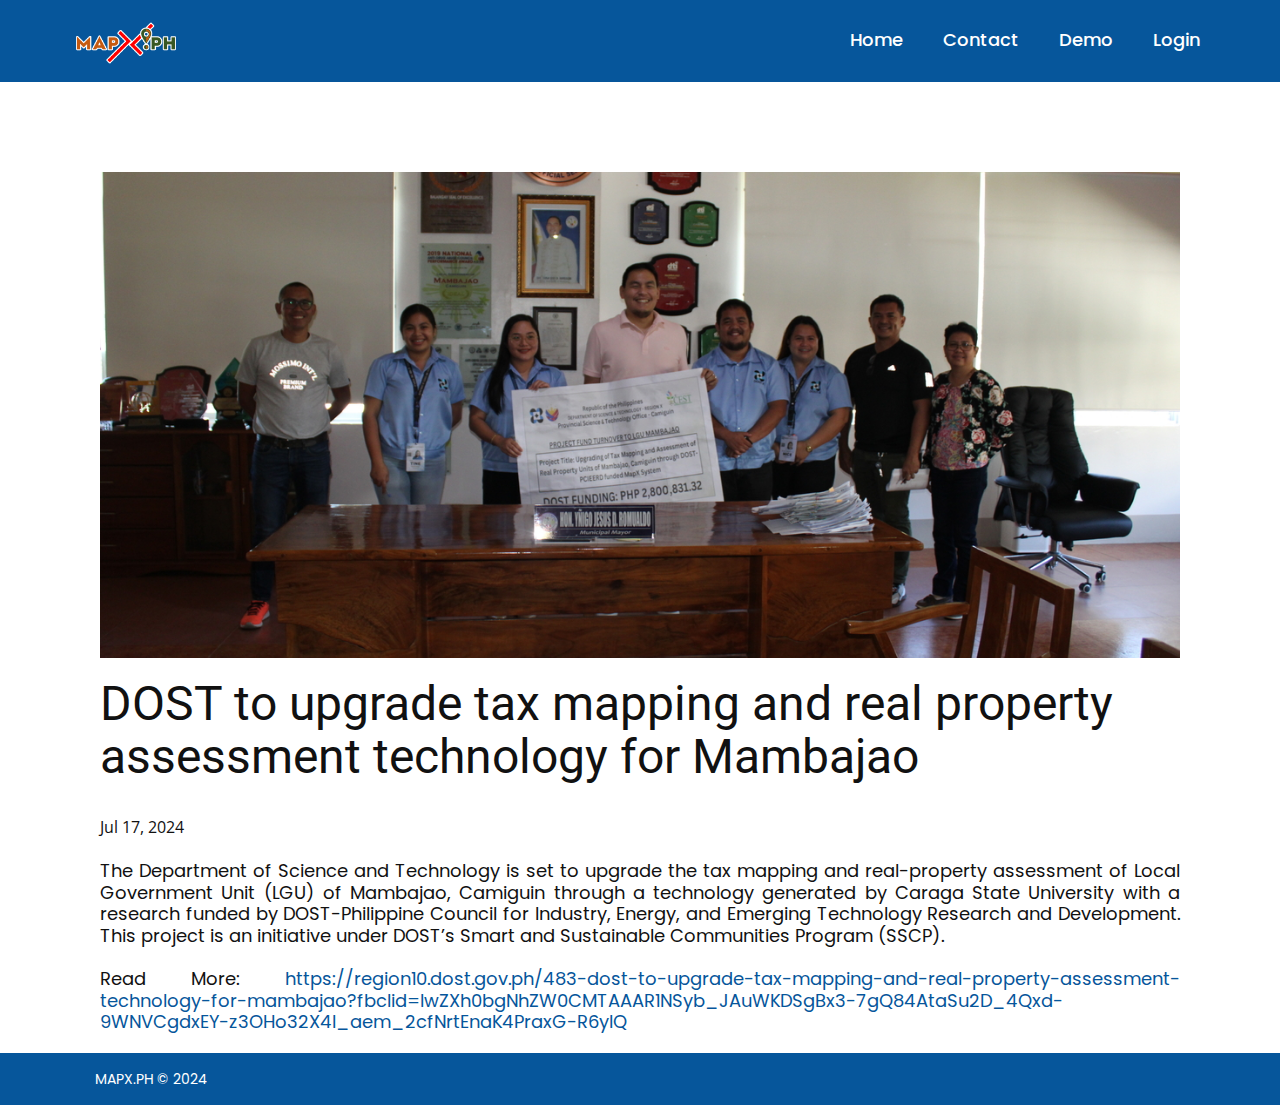
<file: blog/dost-to-upgrade-tax-mapping-and-real-property-assessment-technology-for-mambajao-1.html>
<!DOCTYPE html>
<html style="font-size: 16px;" lang="en-PH"><head>
    <meta name="viewport" content="width=device-width, initial-scale=1.0">
    <meta charset="utf-8">
    <meta name="keywords" content="Post 1 Headline">
    <meta name="description" content="MapX: Manage Your Assets, Properties and Map It For Visualization ">
    <title>DOST to upgrade tax mapping and real property assessment technology for Mambajao</title>
    <link rel="stylesheet" href="../nicepage.css" media="screen">
<link rel="stylesheet" href="../Post-Template.css" media="screen">
    <script class="u-script" type="text/javascript" src="../jquery.js" defer=""></script>
    <script class="u-script" type="text/javascript" src="../nicepage.js" defer=""></script>
    <meta name="generator" content="Nicepage 6.13.8, nicepage.com">
    <link id="u-theme-google-font" rel="stylesheet" href="https://fonts.googleapis.com/css?family=Roboto:100,100i,300,300i,400,400i,500,500i,700,700i,900,900i|Open+Sans:300,300i,400,400i,500,500i,600,600i,700,700i,800,800i">
    <link id="u-page-google-font" rel="stylesheet" href="https://fonts.googleapis.com/css?family=Poppins:100,100i,200,200i,300,300i,400,400i,500,500i,600,600i,700,700i,800,800i,900,900i">
    
    
    
    <script type="application/ld+json">{
		"@context": "http://schema.org",
		"@type": "Organization",
		"name": "Site1",
		"logo": "images/MapPh-Logo-03.png"
}</script>
    <meta name="theme-color" content="#478ac9">
  <meta data-intl-tel-input-cdn-path="intlTelInput/"></head>
  <body data-path-to-root="./" data-include-products="false" class="u-body u-xl-mode" data-lang="en"><header class="u-clearfix u-custom-color-5 u-header u-sticky u-sticky-8716 u-header" id="sec-2b7e" data-animation-name="" data-animation-duration="0" data-animation-delay="0" data-animation-direction=""><div class="u-clearfix u-sheet u-sheet-1">
        <a href="../Home.html" class="u-image u-logo u-image-1" data-image-width="1500" data-image-height="720" title="Home">
          <img src="../images/MapPh-Logo-03.png" class="u-logo-image u-logo-image-1">
        </a>
        <nav class="u-menu u-menu-one-level u-offcanvas u-menu-1">
          <div class="menu-collapse u-custom-font" style="font-size: 1.125rem; letter-spacing: 0px; font-family: Poppins; font-weight: 500;">
            <a class="u-button-style u-custom-color u-custom-effect-duration u-custom-left-right-menu-spacing u-custom-padding-bottom u-custom-text-active-color u-custom-text-shadow u-custom-text-shadow-color u-custom-top-bottom-menu-spacing u-nav-link u-text-active-palette-1-base u-text-hover-palette-2-base" href="#">
              <svg class="u-svg-link" viewBox="0 0 24 24"><use xlink:href="#menu-hamburger"></use></svg>
              <svg class="u-svg-content" version="1.1" id="menu-hamburger" viewBox="0 0 16 16" x="0px" y="0px" xmlns:xlink="http://www.w3.org/1999/xlink" xmlns="http://www.w3.org/2000/svg"><g><rect y="1" width="16" height="2"></rect><rect y="7" width="16" height="2"></rect><rect y="13" width="16" height="2"></rect>
</g></svg>
            </a>
          </div>
          <div class="u-custom-menu u-nav-container">
            <ul class="u-custom-font u-nav u-spacing-20 u-unstyled u-nav-1"><li class="u-nav-item"><a class="u-button-style u-nav-link u-text-active-palette-5-light-2 u-text-body-alt-color u-text-hover-custom-color-4" href="../Home.html" style="padding: 10px;">Home</a>
</li><li class="u-nav-item"><a class="u-button-style u-nav-link u-text-active-palette-5-light-2 u-text-body-alt-color u-text-hover-custom-color-4" href="../Contact.html" style="padding: 10px;">Contact</a>
</li><li class="u-nav-item"><a class="u-button-style u-nav-link u-text-active-palette-5-light-2 u-text-body-alt-color u-text-hover-custom-color-4" href="../Demo.html" style="padding: 10px;">Demo</a>
</li><li class="u-nav-item"><a class="u-button-style u-nav-link u-text-active-palette-5-light-2 u-text-body-alt-color u-text-hover-custom-color-4" href="https://www.mapx.ph/login" style="padding: 10px;">Login</a>
</li></ul>
          </div>
          <div class="u-custom-menu u-nav-container-collapse">
            <div class="u-black u-container-style u-inner-container-layout u-opacity u-opacity-95 u-sidenav">
              <div class="u-inner-container-layout u-sidenav-overflow">
                <div class="u-menu-close"></div>
                <ul class="u-align-center u-nav u-popupmenu-items u-unstyled u-nav-2"><li class="u-nav-item"><a class="u-button-style u-nav-link" href="../Home.html">Home</a>
</li><li class="u-nav-item"><a class="u-button-style u-nav-link" href="../Contact.html">Contact</a>
</li><li class="u-nav-item"><a class="u-button-style u-nav-link" href="../Demo.html">Demo</a>
</li><li class="u-nav-item"><a class="u-button-style u-nav-link" href="https://www.mapx.ph/login">Login</a>
</li></ul>
              </div>
            </div>
            <div class="u-black u-menu-overlay u-opacity u-opacity-70"></div>
          </div>
        </nav>
      </div><style class="u-sticky-style" data-style-id="8716">.u-sticky-fixed.u-sticky-8716:before, .u-body.u-sticky-fixed .u-sticky-8716:before {
borders: top right bottom left !important
}</style></header>
    <section class="u-align-center u-clearfix u-section-1" id="sec-7783">
      <div class="u-clearfix u-sheet u-valign-middle-md u-valign-middle-sm u-valign-middle-xs u-sheet-1"><!--post_details--><!--post_details_options_json--><!--{"source":""}--><!--/post_details_options_json--><!--blog_post-->
        <div class="u-container-style u-expanded-width u-post-details u-post-details-1">
          <div class="u-container-layout u-valign-middle u-container-layout-1"><!--blog_post_image-->
            <img alt="" class="u-blog-control u-expanded-width u-image u-image-default u-image-1" src="../images/SSCC_Camiguin_2_1.jpg"><!--/blog_post_image--><!--blog_post_header-->
            <h2 class="u-blog-control u-text u-text-1">DOST to upgrade tax mapping and real property assessment technology for Mambajao</h2><!--/blog_post_header--><!--blog_post_metadata-->
            <div class="u-blog-control u-metadata u-metadata-1"><!--blog_post_metadata_date-->
              <span class="u-meta-date u-meta-icon">Jul 17, 2024</span><!--/blog_post_metadata_date--><!--blog_post_metadata_category-->
              <!--/blog_post_metadata_category--><!--blog_post_metadata_comments-->
              <!--/blog_post_metadata_comments-->
            </div><!--/blog_post_metadata--><!--blog_post_content-->
            <div class="u-align-justify u-blog-control u-post-content u-text u-text-2 fr-view"><h6><span class="u-custom-font" style="font-family: Poppins;">The Department of Science and Technology is set to upgrade the tax mapping and real-property assessment of Local Government Unit (LGU) of Mambajao, Camiguin through a technology generated by Caraga State University with a research funded by DOST-Philippine Council for Industry, Energy, and Emerging Technology Research and Development. This project is an initiative under DOST’s Smart and Sustainable Communities Program (SSCP).<br><br>Read More:&nbsp;</span><span class="u-text-custom-color-5"><span class="u-custom-font" style="font-family: Poppins;">https://region10.dost.gov.ph/483-dost-to-upgrade-tax-mapping-and-real-property-assessment-technology-for-mambajao?fbclid=IwZXh0bgNhZW0CMTAAAR1NSyb_JAuWKDSgBx3-7gQ84AtaSu2D_4Qxd-9WNVCgdxEY-z3OHo32X4I_aem_2cfNrtEnaK4PraxG-R6ylQ</span></span></h6></div><!--/blog_post_content-->
          </div>
        </div><!--/blog_post--><!--/post_details-->
      </div>
    </section>
    
    
    
    <footer class="u-align-center u-clearfix u-custom-color-5 u-footer u-valign-middle-lg u-valign-middle-md u-valign-middle-sm u-valign-middle-xl u-footer" id="sec-e699"><p class="u-align-center u-custom-font u-small-text u-text u-text-variant u-text-1"> MAPX.PH © 2024</p></footer>
</body></html>
</file>
